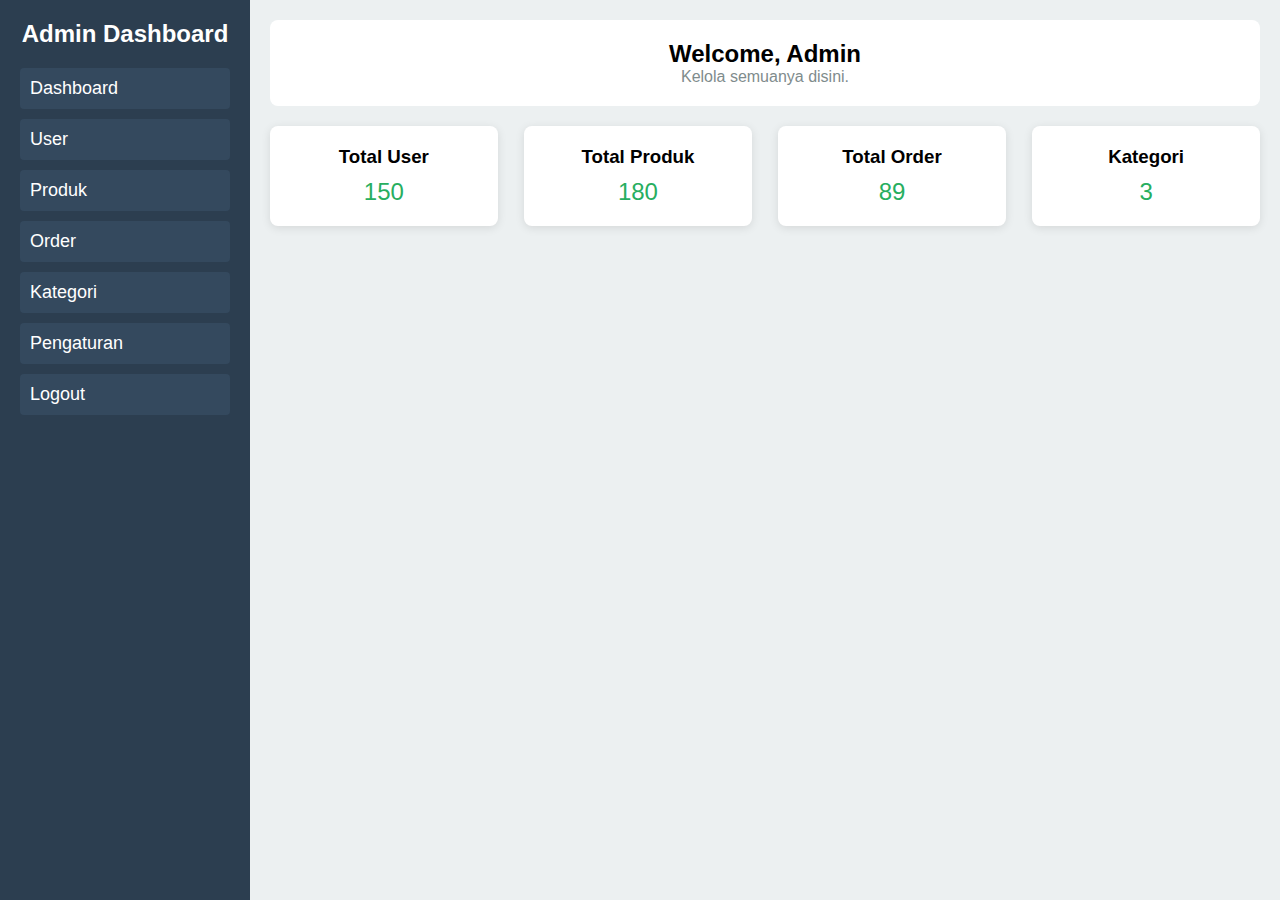
<file: index.html>
<!DOCTYPE html>
<html lang="en">
<head>
    <meta charset="UTF-8">
    <meta name="viewport" content="width=device-width, initial-scale=1.0">
    <title>Admin Dashboard</title>
    <link rel="stylesheet" href="style.css">
</head>
<body>
    <div class="wrapper">
        <!-- Sidebar -->
        <div class="sidebar">
            <h2>Admin Dashboard</h2>
            <ul>
                <li><a href="#">Dashboard</a></li>
                <li><a href="users.html">User</a></li>
                <li><a href="product.html">Produk</a></li>
                <li><a href="orders.html">Order</a></li>
                <li><a href="kategori.html">Kategori</a></li>
                <li><a href="setting.html">Pengaturan</a></li>
                <li><a href="logout.html">Logout</a></li>

            </ul>
        </div>

        <!-- Main Content -->
        <div class="main-content">
            <div class="header">
                <h1>Welcome, Admin</h1>
                <p>Kelola semuanya disini.</p>
            </div>

            <div class="cards">
                <div class="card">
                    <h3>Total User</h3>
                    <p>150</p>
                </div>
                <div class="card">
                    <h3>Total Produk</h3>
                    <p>180</p>
                </div>
                <div class="card">
                    <h3>Total Order</h3>
                    <p>89</p>
                </div>
                <div class="card">
                    <h3>Kategori</h3>
                    <p>3</p>
                </div>
            </div>
        </div>
    </div>
</body>
</html>
</file>
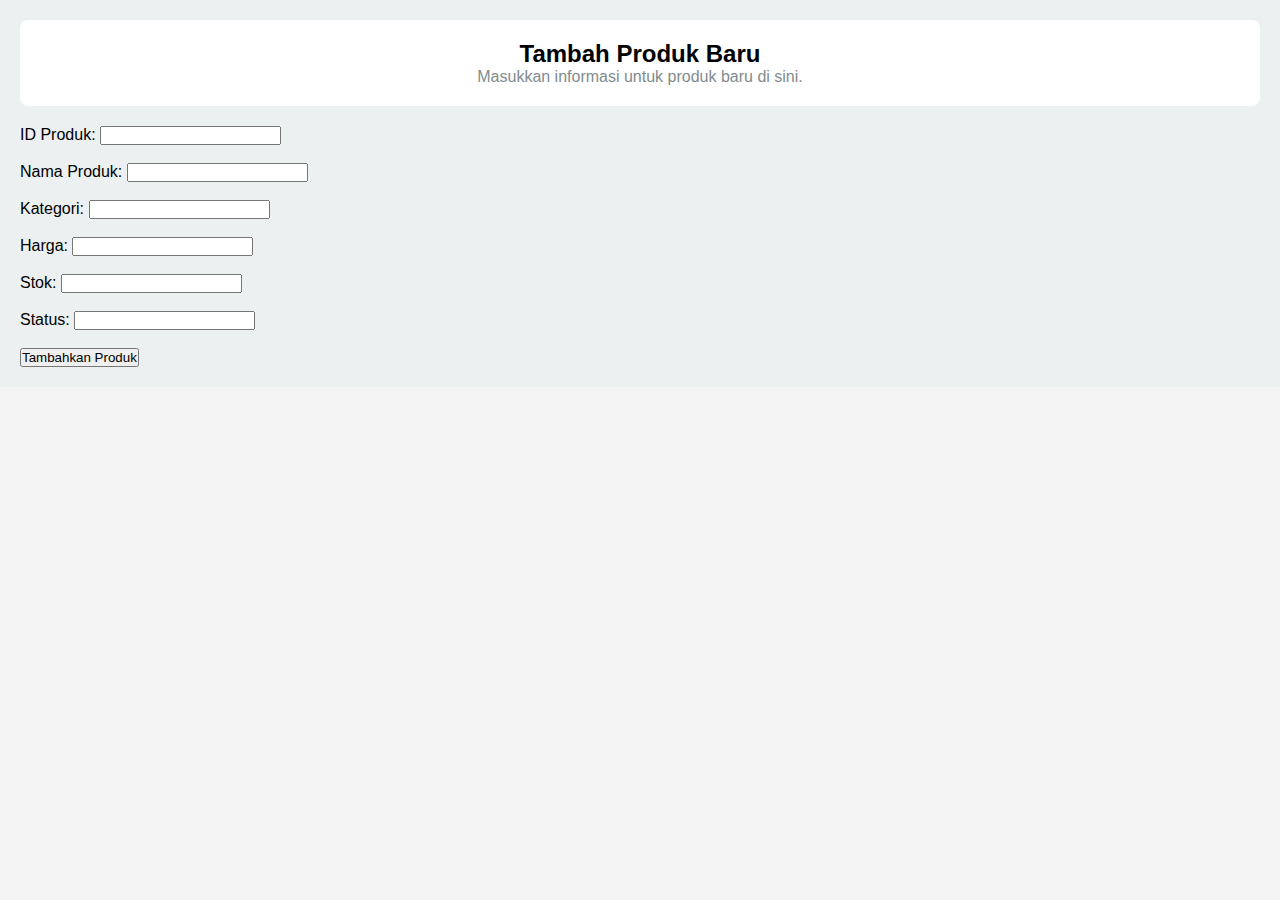
<file: addproduk.html>
<!DOCTYPE html>
<html lang="en">
<head>
    <meta charset="UTF-8">
    <meta name="viewport" content="width=device-width, initial-scale=1.0">
    <title>Tambah Produk Baru</title>
    <link rel="stylesheet" href="style.css">
</head>
<body>
    <div class="main-content">
        <div class="header">
            <h1>Tambah Produk Baru</h1>
            <p>Masukkan informasi untuk produk baru di sini.</p>
        </div>

        <form action="submit_product.html" method="post">
            <label for="productId">ID Produk:</label>
            <input type="text" id="productId" name="productId"><br><br>

            <label for="productName">Nama Produk:</label>
            <input type="text" id="productName" name="productName"><br><br>

            <label for="category">Kategori:</label>
            <input type="text" id="category" name="category"><br><br>

            <label for="price">Harga:</label>
            <input type="text" id="price" name="price"><br><br>

            <label for="stock">Stok:</label>
            <input type="text" id="stock" name="stock"><br><br>

            <label for="status">Status:</label>
            <input type="text" id="status" name="status"><br><br>

            <input type="submit" value="Tambahkan Produk">
        </form>
    </div>
</body>
</html>
</file>
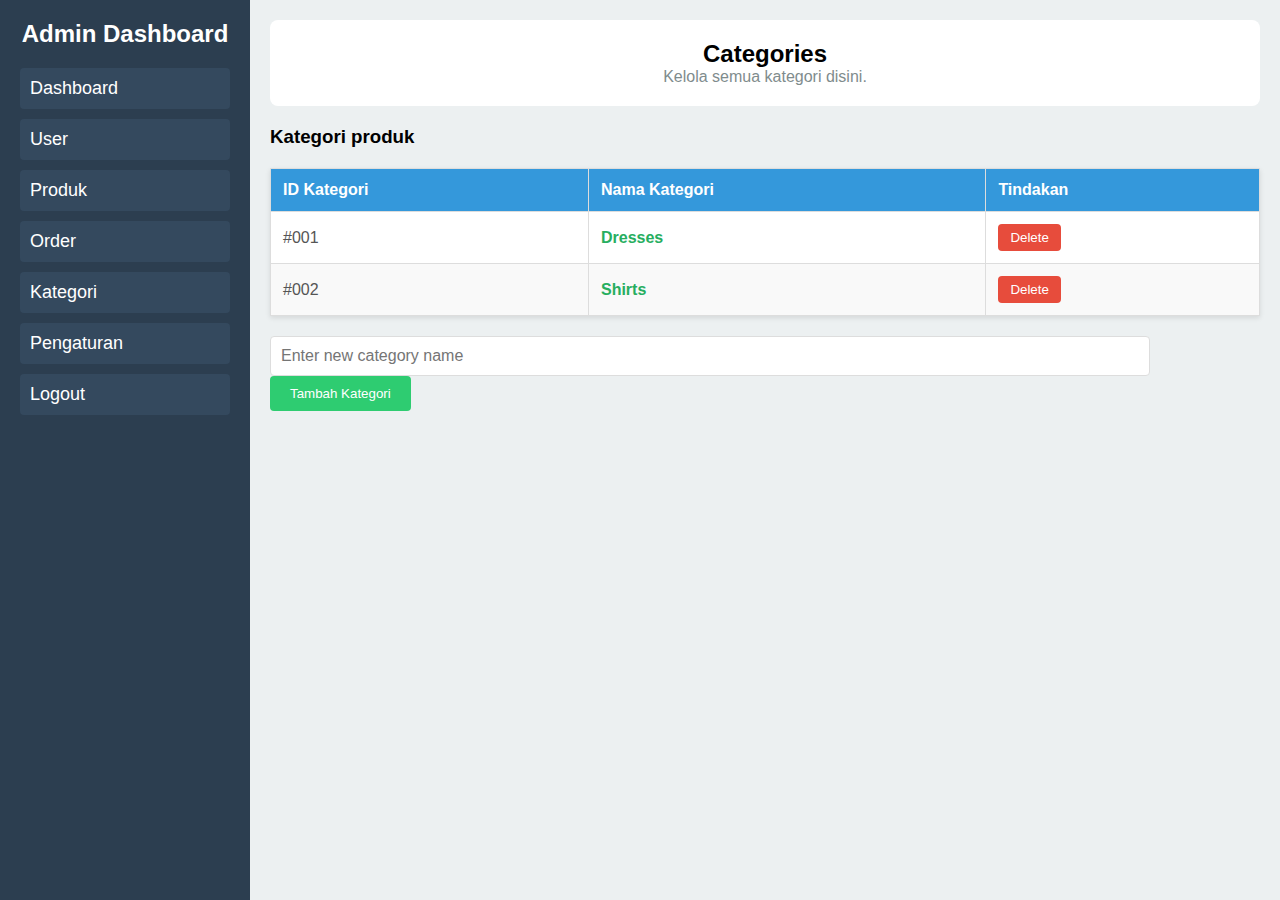
<file: kategori.html>
<!DOCTYPE html>
<html lang="en">
<head>
    <meta charset="UTF-8">
    <meta name="viewport" content="width=device-width, initial-scale=1.0">
    <title>Admin Dashboard - Categories</title>
    <link rel="stylesheet" href="style.css">
</head>
<body>
    <div class="wrapper">
        <!-- Sidebar -->
        <div class="sidebar">
            <h2>Admin Dashboard</h2>
            <ul>
                <li><a href="#">Dashboard</a></li>
                <li><a href="users.html">User</a></li>
                <li><a href="product.html">Produk</a></li>
                <li><a href="orders.html">Order</a></li>
                <li><a href="kategori.html">Kategori</a></li>
                <li><a href="setting.html">Pengaturan</a></li>
                <li><a href="logout.html">Logout</a></li>
            </ul>
        </div>

        <!-- Main Content -->
        <div class="main-content">
            <div class="header">
                <h1>Categories</h1>
                <p>Kelola semua kategori disini.</p>
            </div>

            <div class="category-table">
                <h3>Kategori produk</h3>
                <table id="categoryTable">
                    <thead>
                        <tr>
                            <th>ID Kategori </th>
                            <th>Nama Kategori </th>
                            <th>Tindakan</th>
                        </tr>
                    </thead>
                    <tbody>
                        <tr>
                            <td>#001</td>
                            <td>Dresses</td>
                            <td>
                                <button class="btn-delete" onclick="deleteCategory(this)">Delete</button>
                            </td>
                        </tr>
                        <tr>
                            <td>#002</td>
                            <td>Shirts</td>
                            <td>
                                <button class="btn-delete" onclick="deleteCategory(this)">Delete</button>
                            </td>
                        </tr>
                    </tbody>
                </table>

                <!-- Form to add new category -->
                <div class="add-category">
                    <input type="text" id="newCategoryName" placeholder="Enter new category name">
                    <button class="btn-add" onclick="addCategory()">Tambah Kategori</button>
                </div>
            </div>
        </div>
    </div>

    <!-- Script for handling add and delete category -->
    <script>
        // Function to add a new category
        function addCategory() {
            let table = document.getElementById("categoryTable").getElementsByTagName('tbody')[0];
            let newCategoryName = document.getElementById("newCategoryName").value;
            
            if (newCategoryName) {
                let newRow = table.insertRow();
                let cell1 = newRow.insertCell(0);
                let cell2 = newRow.insertCell(1);
                let cell3 = newRow.insertCell(2);

                let categoryID = '#00' + (table.rows.length + 1);

                cell1.innerHTML = categoryID;
                cell2.innerHTML = newCategoryName;
                cell3.innerHTML = '<button class="btn-delete" onclick="deleteCategory(this)">Delete</button>';

                document.getElementById("newCategoryName").value = ""; // Clear input field
            } else {
                alert("Please enter a category name");
            }
        }

        // Function to delete a category
        function deleteCategory(btn) {
            let row = btn.parentNode.parentNode;
            row.parentNode.removeChild(row);
        }
    </script>
</body>
</html>
</file>
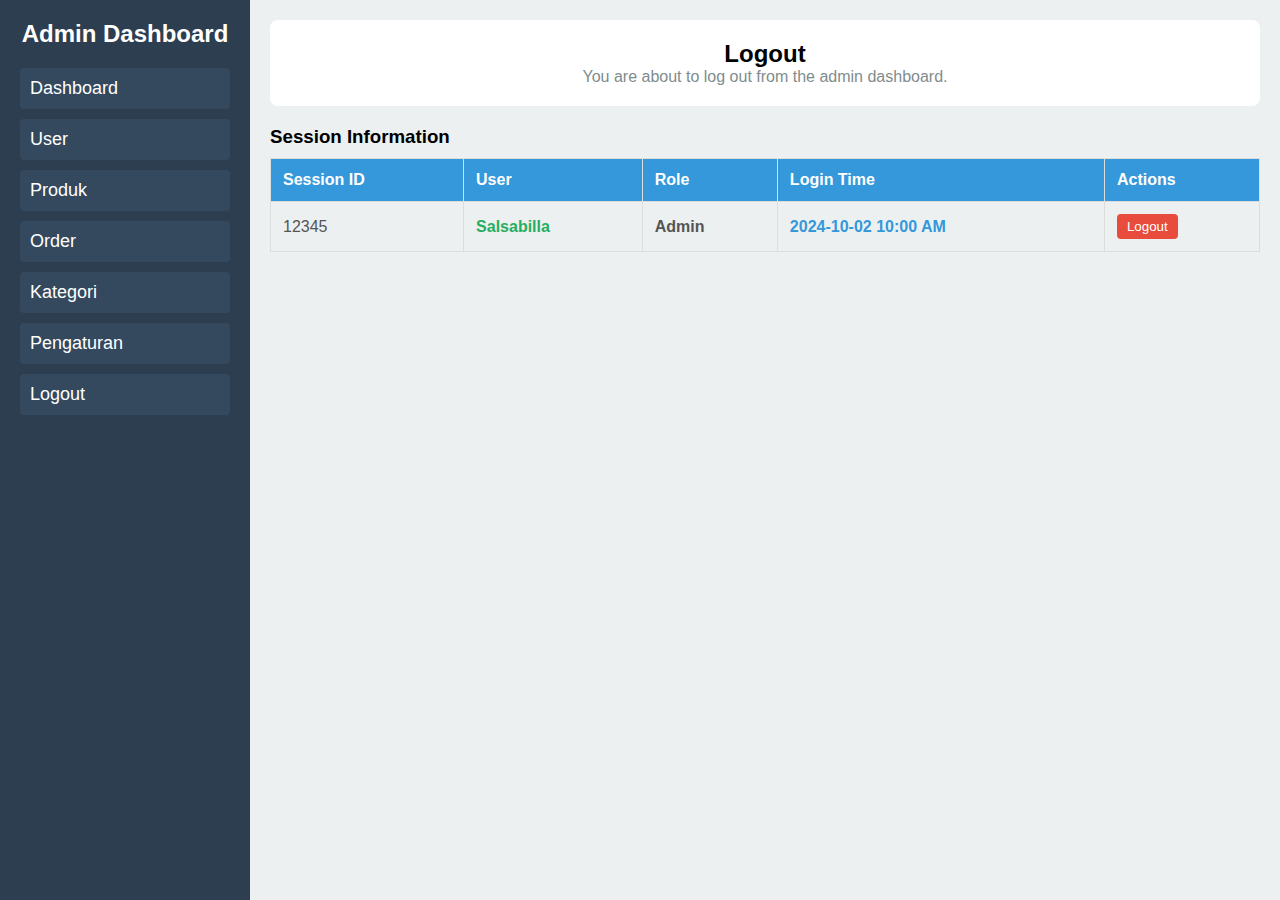
<file: logout.html>
<!DOCTYPE html>
<html lang="en">
<head>
    <meta charset="UTF-8">
    <meta name="viewport" content="width=device-width, initial-scale=1.0">
    <title>Admin Dashboard - Logout</title>
    <link rel="stylesheet" href="style.css">
</head>
<body>
    <div class="wrapper">
        <!-- Sidebar -->
        <div class="sidebar">
            <h2>Admin Dashboard</h2>
            <ul>
                <li><a href="#">Dashboard</a></li>
                <li><a href="users.html">User</a></li>
                <li><a href="product.html">Produk</a></li>
                <li><a href="orders.html">Order</a></li>
                <li><a href="kategori.html">Kategori</a></li>
                <li><a href="setting.html">Pengaturan</a></li>
                <li><a href="logout.html">Logout</a></li>
            </ul>
        </div>

        <!-- Main Content -->
        <div class="main-content">
            <div class="header">
                <h1>Logout</h1>
                <p>You are about to log out from the admin dashboard.</p>
            </div>

            <div class="logout-table">
                <h3>Session Information</h3>
                <table id="logoutTable">
                    <thead>
                        <tr>
                            <th>Session ID</th>
                            <th>User</th>
                            <th>Role</th>
                            <th>Login Time</th>
                            <th>Actions</th>
                        </tr>
                    </thead>
                    <tbody>
                        <tr>
                            <td>12345</td>
                            <td>Salsabilla</td>
                            <td>Admin</td>
                            <td>2024-10-02 10:00 AM</td>
                            <td>
                                <button class="logoutBtn">Logout</button>
                            </td>
                        </tr>
                    </tbody>
                </table>
            </div>
        </div>
    </div>

    <!-- Add a script for logout functionality -->
    <script>
        // Logout Button Functionality
        document.querySelector('.logoutBtn').addEventListener('click', function() {
            // Confirmation before logging out
            if (confirm('Are you sure you want to log out?')) {
                alert('You have been logged out.');
                // Redirect to login page or perform other logout actions here
                window.location.href = 'login.html';
            }
        });
    </script>
</body>
</html>
</file>
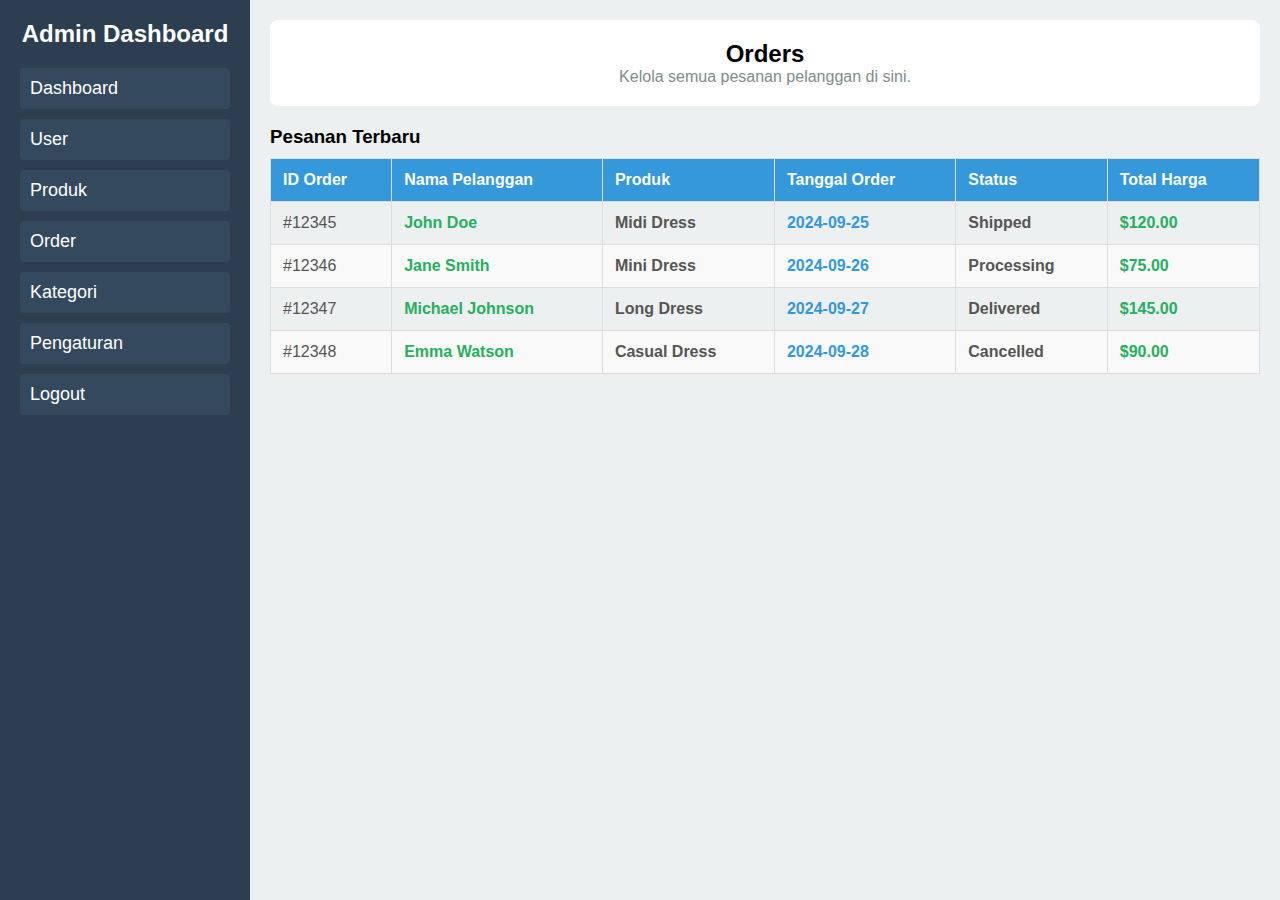
<file: orders.html>
<!DOCTYPE html>
<html lang="en">
<head>
    <meta charset="UTF-8">
    <meta name="viewport" content="width=device-width, initial-scale=1.0">
    <title>Admin Dashboard - Orders</title>
    <link rel="stylesheet" href="style.css">
</head>
<body>
    <div class="wrapper">
        <!-- Sidebar -->
        <div class="sidebar">
            <h2>Admin Dashboard</h2>
            <ul>
                <li><a href="#">Dashboard</a></li>
                <li><a href="users.html">User</a></li>
                <li><a href="product.html">Produk</a></li>
                <li><a href="orders.html">Order</a></li>
                <li><a href="kategori.html">Kategori</a></li>
                <li><a href="setting.html">Pengaturan</a></li>
                <li><a href="logout.html">Logout</a></li>
            </ul>
        </div>

        <!-- Main Content -->
        <div class="main-content">
            <div class="header">
                <h1>Orders</h1>
                <p>Kelola semua pesanan pelanggan di sini.</p>
            </div>

            <div class="order-table">
                <h3>Pesanan Terbaru</h3>
                <table>
                    <thead>
                        <tr>
                            <th>ID Order </th>
                            <th>Nama Pelanggan</th>
                            <th>Produk</th>
                            <th>Tanggal Order</th>
                            <th>Status</th>
                            <th>Total Harga</th>
                        </tr>
                    </thead>
                    <tbody>
                        <tr>
                            <td>#12345</td>
                            <td>John Doe</td>
                            <td>Midi Dress</td>
                            <td>2024-09-25</td>
                            <td>Shipped</td>
                            <td>$120.00</td>
                        </tr>
                        <tr>
                            <td>#12346</td>
                            <td>Jane Smith</td>
                            <td>Mini Dress</td>
                            <td>2024-09-26</td>
                            <td>Processing</td>
                            <td>$75.00</td>
                        </tr>
                        <tr>
                            <td>#12347</td>
                            <td>Michael Johnson</td>
                            <td>Long Dress</td>
                            <td>2024-09-27</td>
                            <td>Delivered</td>
                            <td>$145.00</td>
                        </tr>
                        <tr>
                            <td>#12348</td>
                            <td>Emma Watson</td>
                            <td>Casual Dress</td>
                            <td>2024-09-28</td>
                            <td>Cancelled</td>
                            <td>$90.00</td>
                        </tr>
                    </tbody>
                </table>
            </div>
        </div>
    </div>
</body>
</html>
</file>
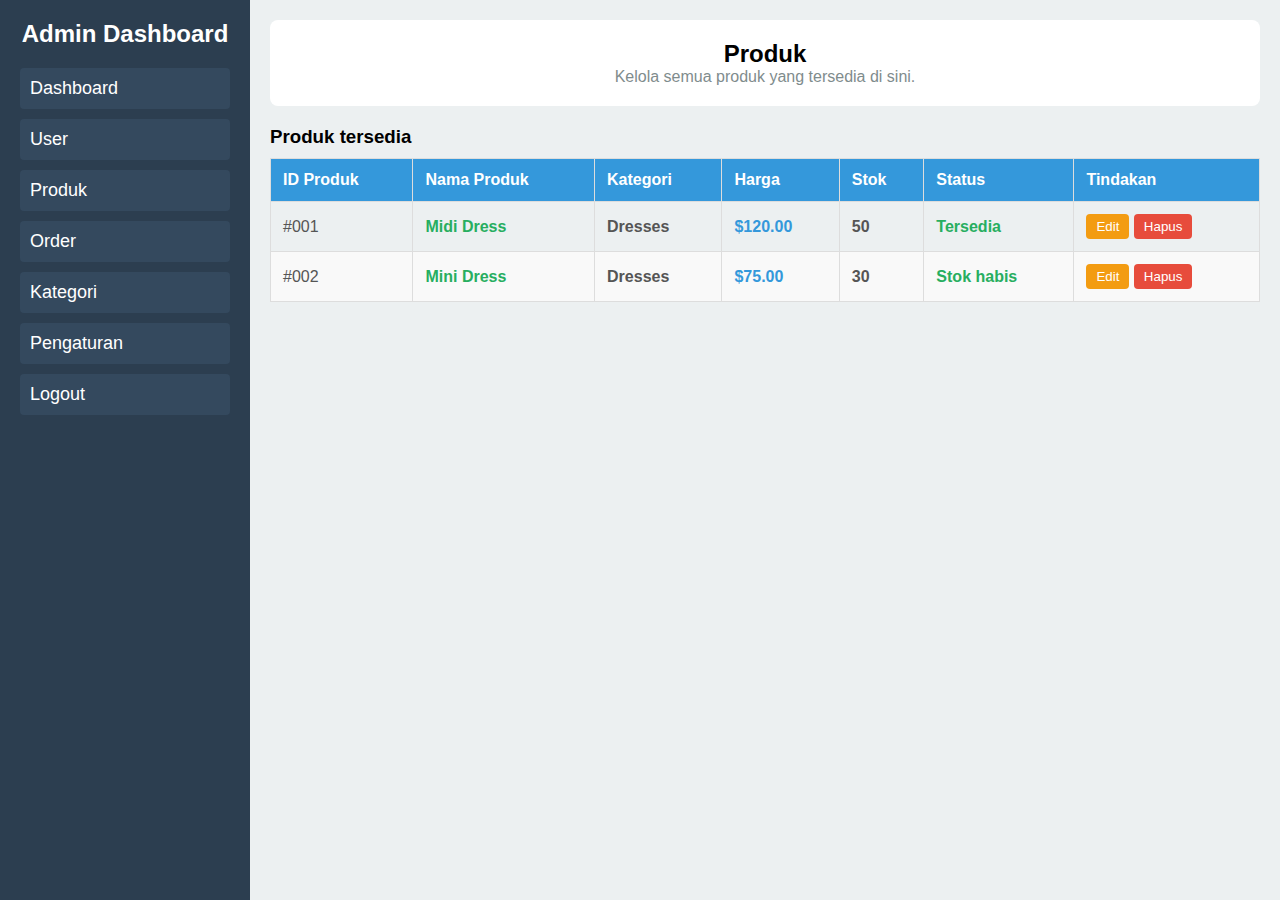
<file: product.html>
<!DOCTYPE html>
<html lang="en">
<head>
    <meta charset="UTF-8">
    <meta name="viewport" content="width=device-width, initial-scale=1.0">
    <title>Admin Dashboard - Products</title>
    <link rel="stylesheet" href="style.css">
</head>
<body>
    <div class="wrapper">
        <!-- Sidebar -->
        <div class="sidebar">
            <h2>Admin Dashboard</h2>
            <ul>
                <li><a href="#">Dashboard</a></li>
                <li><a href="users.html">User</a></li>
                <li><a href="product.html">Produk</a></li>
                <li><a href="orders.html">Order</a></li>
                <li><a href="kategori.html">Kategori</a></li>
                <li><a href="setting.html">Pengaturan</a></li>
                <li><a href="logout.html">Logout</a></li>
            </ul>
        </div>

        <!-- Main Content -->
        <div class="main-content">
            <div class="header">
                <h1>Produk</h1>
                <p>Kelola semua produk yang tersedia di sini.</p>
            </div>

            <div class="product-table">
                <h3>Produk tersedia</h3>
                <table id="productTable">
                    <thead>
                        <tr>
                            <th>ID Produk </th>
                            <th>Nama Produk</th>
                            <th>Kategori</th>
                            <th>Harga</th>
                            <th>Stok</th>
                            <th>Status</th>
                            <th>Tindakan</th>
                        </tr>
                    </thead>
                    <tbody>
                        <tr>
                            <td>#001</td>
                            <td>Midi Dress</td>
                            <td>Dresses</td>
                            <td>$120.00</td>
                            <td>50</td>
                            <td>Tersedia</td>
                            <td>
                                <button class="editBtn">Edit</button>
                                <button class="deleteBtn">Hapus</button>
                            </td>
                        </tr>
                        <tr>
                            <td>#002</td>
                            <td>Mini Dress</td>
                            <td>Dresses</td>
                            <td>$75.00</td>
                            <td>30</td>
                            <td>Stok habis</td>
                            <td>
                                <button class="editBtn">Edit</button>
                                <button class="deleteBtn">Hapus</button>
                            </td>
                        </tr>
                    </tbody>
                </table>
            </div>
        </div>
    </div>

    <!-- Add a script for product management -->
    <script>
        // Edit Button Functionality
        document.querySelectorAll('.editBtn').forEach(function(button) {
            button.addEventListener('click', function() {
                let row = button.parentNode.parentNode;
                let productId = row.cells[0].innerHTML;
                let productName = prompt('Edit Product Name:', row.cells[1].innerHTML);
                let category = prompt('Edit Category:', row.cells[2].innerHTML);
                let price = prompt('Edit Price:', row.cells[3].innerHTML);
                let stock = prompt('Edit Stock:', row.cells[4].innerHTML);
                let status = prompt('Edit Status (Available/Out of Stock):', row.cells[5].innerHTML);

                // Update the table row with new values
                row.cells[1].innerHTML = productName;
                row.cells[2].innerHTML = category;
                row.cells[3].innerHTML = '$' + price;
                row.cells[4].innerHTML = stock;
                row.cells[5].innerHTML = status;
            });
        });

        // Delete Button Functionality
        document.querySelectorAll('.deleteBtn').forEach(function(button) {
            button.addEventListener('click', function() {
                let row = button.parentNode.parentNode;
                row.parentNode.removeChild(row);
            });
        });
    </script>
</body>
</html>
</file>
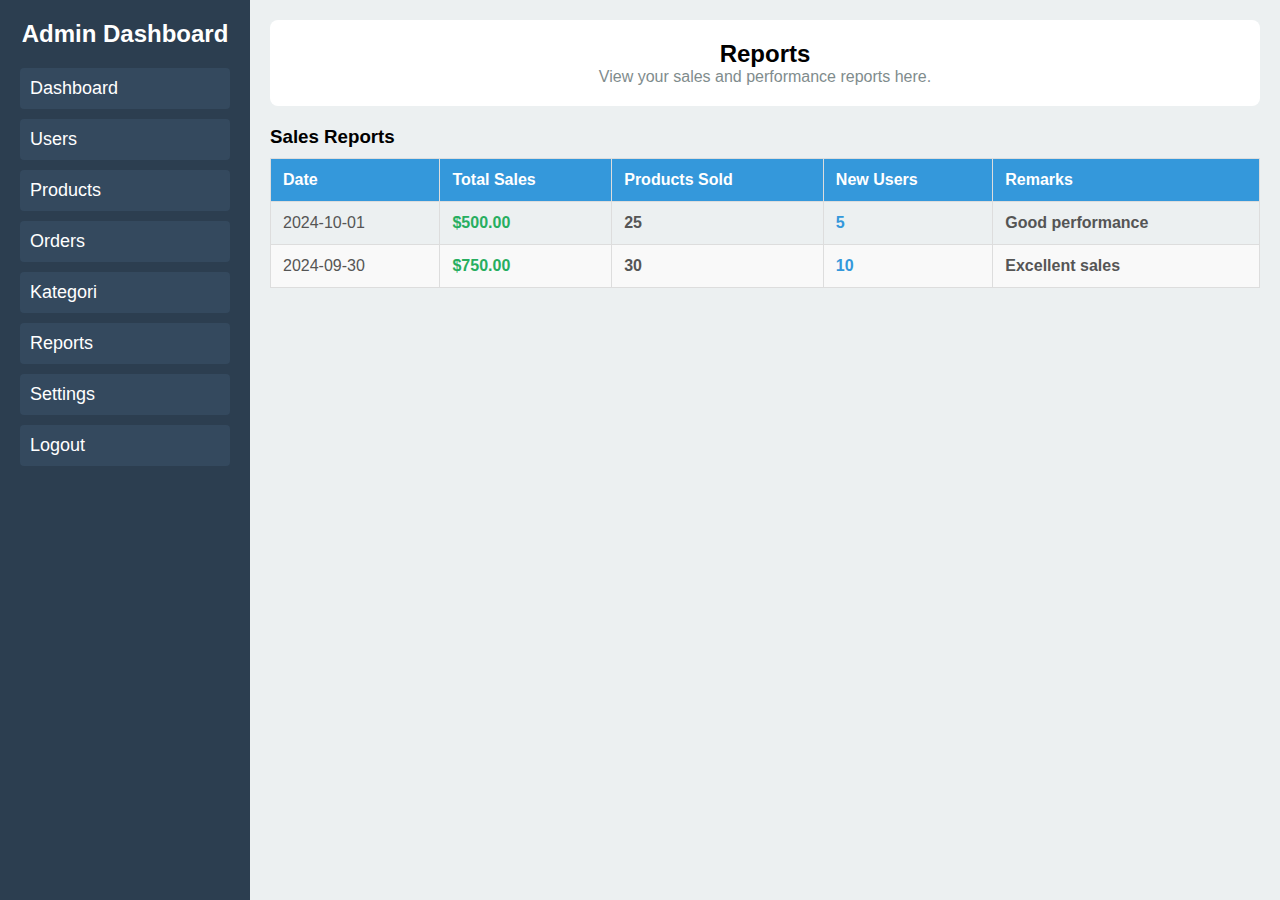
<file: report.html>
<!DOCTYPE html>
<html lang="en">
<head>
    <meta charset="UTF-8">
    <meta name="viewport" content="width=device-width, initial-scale=1.0">
    <title>Admin Dashboard - Reports</title>
    <link rel="stylesheet" href="style.css">
</head>
<body>
    <div class="wrapper">
        <!-- Sidebar -->
        <div class="sidebar">
            <h2>Admin Dashboard</h2>
            <ul>
                <li><a href="#">Dashboard</a></li>
                <li><a href="users.html">Users</a></li>
                <li><a href="product.html">Products</a></li>
                <li><a href="orders.html">Orders</a></li>
                <li><a href="kategori.html">Kategori</a></li>
                <li><a href="report.html">Reports</a></li>
                <li><a href="setting.html">Settings</a></li>
                <li><a href="logout.html">Logout</a></li>
            </ul>
        </div>

        <!-- Main Content -->
        <div class="main-content">
            <div class="header">
                <h1>Reports</h1>
                <p>View your sales and performance reports here.</p>
            </div>

            <div class="report-table">
                <h3>Sales Reports</h3>
                <table id="reportTable">
                    <thead>
                        <tr>
                            <th>Date</th>
                            <th>Total Sales</th>
                            <th>Products Sold</th>
                            <th>New Users</th>
                            <th>Remarks</th>
                        </tr>
                    </thead>
                    <tbody>
                        <tr>
                            <td>2024-10-01</td>
                            <td>$500.00</td>
                            <td>25</td>
                            <td>5</td>
                            <td>Good performance</td>
                        </tr>
                        <tr>
                            <td>2024-09-30</td>
                            <td>$750.00</td>
                            <td>30</td>
                            <td>10</td>
                            <td>Excellent sales</td>
                        </tr>
                    </tbody>
                </table>
            </div>
        </div>
    </div>
</body>
</html>
</file>
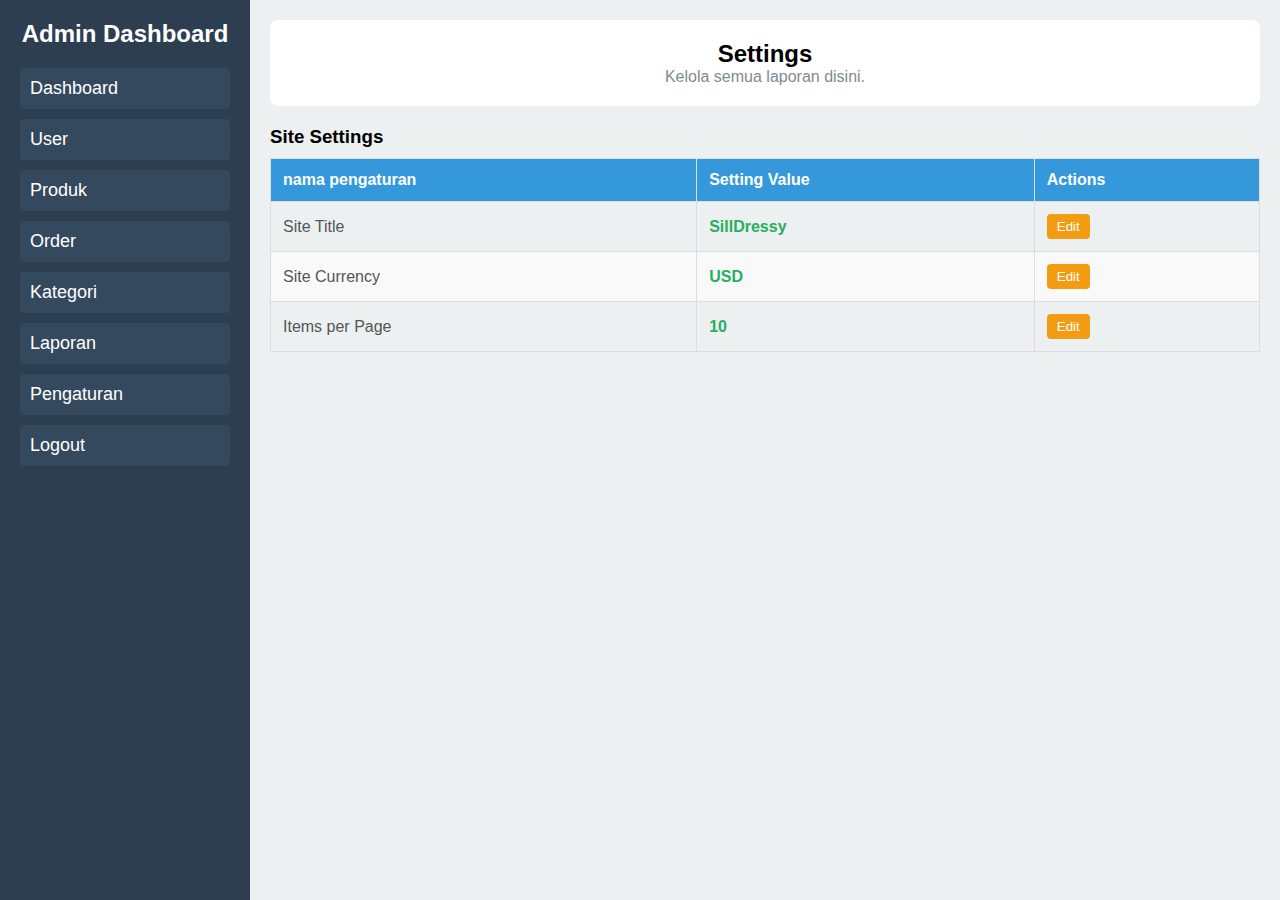
<file: setting.html>
<!DOCTYPE html>
<html lang="en">
<head>
    <meta charset="UTF-8">
    <meta name="viewport" content="width=device-width, initial-scale=1.0">
    <title>Admin Dashboard - Settings</title>
    <link rel="stylesheet" href="style.css">
</head>
<body>
    <div class="wrapper">
        <!-- Sidebar -->
        <div class="sidebar">
            <h2>Admin Dashboard</h2>
            <ul>
                <li><a href="#">Dashboard</a></li>
                <li><a href="users.html">User</a></li>
                <li><a href="product.html">Produk</a></li>
                <li><a href="orders.html">Order</a></li>
                <li><a href="kategori.html">Kategori</a></li>
                <li><a href="report.html">Laporan</a></li>
                <li><a href="setting.html">Pengaturan</a></li>
                <li><a href="logout.html">Logout</a></li>
            </ul>
        </div>

        <!-- Main Content -->
        <div class="main-content">
            <div class="header">
                <h1>Settings</h1>
                <p>Kelola semua laporan disini.</p>
            </div>

            <div class="settings-table">
                <h3>Site Settings</h3>
                <table id="settingsTable">
                    <thead>
                        <tr>
                            <th>nama pengaturan</th>
                            <th>Setting Value</th>
                            <th>Actions</th>
                        </tr>
                    </thead>
                    <tbody>
                        <tr>
                            <td>Site Title</td>
                            <td>SillDressy</td>
                            <td>
                                <button class="editBtn">Edit</button>
                            </td>
                        </tr>
                        <tr>
                            <td>Site Currency</td>
                            <td>USD</td>
                            <td>
                                <button class="editBtn">Edit</button>
                            </td>
                        </tr>
                        <tr>
                            <td>Items per Page</td>
                            <td>10</td>
                            <td>
                                <button class="editBtn">Edit</button>
                            </td>
                        </tr>
                    </tbody>
                </table>
            </div>
        </div>
    </div>

    <!-- Add a script for settings management -->
    <script>
        // Edit Button Functionality
        document.querySelectorAll('.editBtn').forEach(function(button) {
            button.addEventListener('click', function() {
                let row = button.parentNode.parentNode;
                let settingName = row.cells[0].innerHTML;
                let settingValue = prompt('Edit ' + settingName + ':', row.cells[1].innerHTML);

                // Update the table row with the new setting value
                if (settingValue !== null) {
                    row.cells[1].innerHTML = settingValue;
                }
            });
        });
    </script>
</body>
</html>
</file>
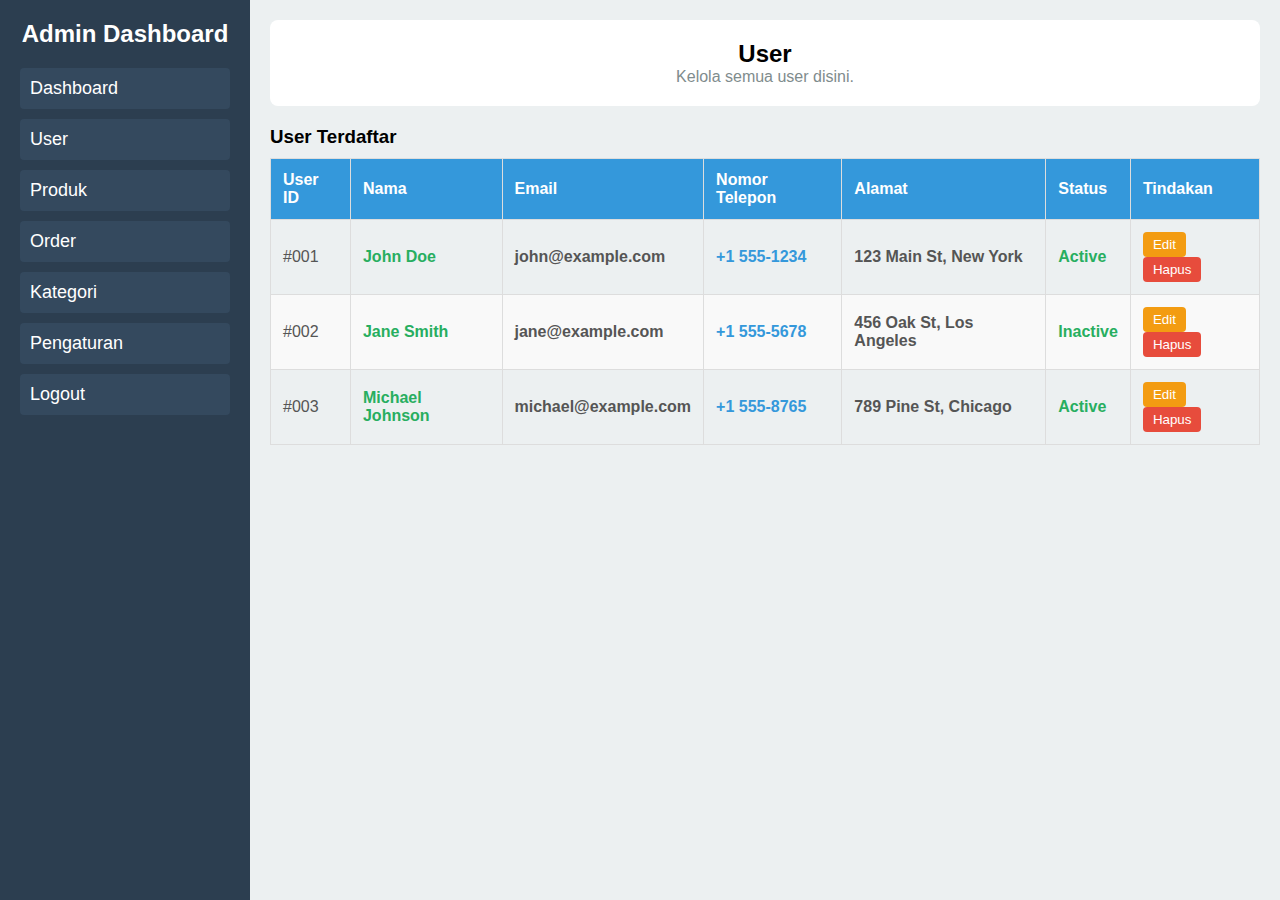
<file: users.html>
<!DOCTYPE html>
<html lang="en">
<head>
    <meta charset="UTF-8">
    <meta name="viewport" content="width=device-width, initial-scale=1.0">
    <title>Admin Dashboard - Users</title>
    <link rel="stylesheet" href="style.css">
</head>
<body>
    <div class="wrapper">
        <!-- Sidebar -->
        <div class="sidebar">
            <h2>Admin Dashboard</h2>
            <ul>
                <li><a href="#">Dashboard</a></li>
                <li><a href="users.html">User</a></li>
                <li><a href="product.html">Produk</a></li>
                <li><a href="orders.html">Order</a></li>
                <li><a href="kategori.html">Kategori</a></li>
                <li><a href="setting.html">Pengaturan</a></li>
                <li><a href="logout.html">Logout</a></li>
            </ul>
        </div>

        <!-- Main Content -->
        <div class="main-content">
            <div class="header">
                <h1>User</h1>
                <p>Kelola semua user disini.</p>
            </div>

            <div class="user-table">
                <h3>User Terdaftar</h3>
                <table>
                    <thead>
                        <tr>
                            <th>User ID</th>
                            <th>Nama</th>
                            <th>Email</th>
                            <th>Nomor Telepon</th>
                            <th>Alamat</th>
                            <th>Status</th>
                            <th>Tindakan</th>
                        </tr>
                    </thead>
                    <tbody>
                        <tr>
                            <td>#001</td>
                            <td>John Doe</td>
                            <td>john@example.com</td>
                            <td>+1 555-1234</td>
                            <td>123 Main St, New York</td>
                            <td>Active</td>
                            <td>
                                <button class="btn-edit">Edit</button>
                                <button class="btn-delete">Hapus</button>
                            </td>
                        </tr>
                        <tr>
                            <td>#002</td>
                            <td>Jane Smith</td>
                            <td>jane@example.com</td>
                            <td>+1 555-5678</td>
                            <td>456 Oak St, Los Angeles</td>
                            <td>Inactive</td>
                            <td>
                                <button class="btn-edit">Edit</button>
                                <button class="btn-delete">Hapus</button>
                            </td>
                        </tr>
                        <tr>
                            <td>#003</td>
                            <td>Michael Johnson</td>
                            <td>michael@example.com</td>
                            <td>+1 555-8765</td>
                            <td>789 Pine St, Chicago</td>
                            <td>Active</td>
                            <td>
                                <button class="btn-edit">Edit</button>
                                <button class="btn-delete">Hapus</button>
                            </td>
                        </tr>
                    </tbody>
                </table>
            </div>
        </div>
    </div>
</body>
</html>
</file>
<file: style.css>
* {
    margin: 0;
    padding: 0;
    box-sizing: border-box;
}

body {
    font-family: 'Arial', sans-serif;
    background-color: #f4f4f4;
}

.wrapper {
    display: flex;
}

.sidebar {
    width: 250px;
    background-color: #ffffff;
    color: rgb(0, 0, 0);
    min-height: 100vh;
    padding: 20px;
}

.sidebar h2 {
    text-align: center;
    margin-bottom: 30px;
}

.sidebar ul {
    list-style-type: none;
}

.sidebar ul li {
    margin: 20px 0;
}

.sidebar ul li a {
    color: rgb(0, 0, 0);
    text-decoration: none;
    font-size: 18px;
    padding: 10px;
    display: block;
    border-radius: 5px;
}

.sidebar ul li a:hover {
    background-color: #34495e;
}

.main-content {
    flex-grow: 1;
    padding: 20px;
}

.header {
    background-color: #ffffff;
    color: rgb(0, 0, 0);
    padding: 20px;
    border-radius: 8px;
    text-align: center;
}

.cards {
    display: flex;
    justify-content: space-between;
    margin-top: 20px;
}

.card {
    background-color: white;
    padding: 20px;
    border-radius: 8px;
    box-shadow: 0 2px 10px rgba(0, 0, 0, 0.1);
    width: 23%;
    text-align: center;
}

.card h3 {
    margin-bottom: 10px;
}

.card p {
    font-size: 24px;
    color: #27ae60;
}

.order-table {
    margin-top: 20px;
}

.order-table h3 {
    margin-bottom: 10px;
}

table {
    width: 100%;
    border-collapse: collapse;
    margin-top: 10px;
}

table, th, td {
    border: 1px solid #ddd;
}

th, td {
    padding: 12px;
    text-align: left;
}

th {
    background-color: #737373;
    color: white;
}

tr:nth-child(even) {
    background-color: #f9f9f9;
}

tr:hover {
    background-color: #f1f1f1;
}

td {
    color: #555;
}

td:nth-child(5) {
    font-weight: bold;
}

td:nth-child(6) {
    color: #27ae60;
    font-weight: bold;
}
/* Styling for User Table users  */
.user-table {
    margin-top: 20px;
}

.user-table h3 {
    margin-bottom: 10px;
}

table {
    width: 100%;
    border-collapse: collapse;
    margin-top: 10px;
}

table, th, td {
    border: 1px solid #ddd;
}

th, td {
    padding: 12px;
    text-align: left;
}

th {
    background-color: #3498db;
    color: white;
}

tr:nth-child(even) {
    background-color: #f9f9f9;
}

tr:hover {
    background-color: #f1f1f1;
}

td {
    color: #555;
}

td:nth-child(5) {
    font-weight: bold;
}

.btn-edit {
    background-color: #f39c12;
    border: none;
    color: white;
    padding: 5px 10px;
    border-radius: 4px;
    cursor: pointer;
}

.btn-edit:hover {
    background-color: #e67e22;
}

.btn-delete {
    background-color: #e74c3c;
    border: none;
    color: white;
    padding: 5px 10px;
    border-radius: 4px;
    cursor: pointer;
}

.btn-delete:hover {
    background-color: #c0392b;
}
/* Styling for Product Table with Edit and Delete */
.product-table {
    margin-top: 20px;
}

.product-table h3 {
    margin-bottom: 10px;
}

table {
    width: 100%;
    border-collapse: collapse;
    margin-top: 10px;
}

table, th, td {
    border: 1px solid #ddd;
}

th, td {
    padding: 12px;
    text-align: left;
}

th {
    background-color: #3498db;
    color: white;
}

tr:nth-child(even) {
    background-color: #f9f9f9;
}

tr:hover {
    background-color: #f1f1f1;
}

td {
    color: #555;
}

td:nth-child(5) {
    font-weight: bold;
}

td:nth-child(6) {
    color: #27ae60;
    font-weight: bold;
}

button.editBtn {
    background-color: #f39c12;
    color: white;
    padding: 5px 10px;
    border: none;
    border-radius: 4px;
    cursor: pointer;
}

button.editBtn:hover {
    background-color: #e67e22;
}

button.deleteBtn {
    background-color: #e74c3c;
    color: white;
    padding: 5px 10px;
    border: none;
    border-radius: 4px;
    cursor: pointer;
}

button.deleteBtn:hover {
    background-color: #c0392b;
}
/* Styling for Report Table report*/
.report-table {
    margin-top: 20px;
}

.report-table h3 {
    margin-bottom: 10px;
}

table {
    width: 100%;
    border-collapse: collapse;
    margin-top: 10px;
}

table, th, td {
    border: 1px solid #ddd;
}

th, td {
    padding: 12px;
    text-align: left;
}

th {
    background-color: #3498db;
    color: white;
}

tr:nth-child(even) {
    background-color: #f9f9f9;
}

tr:hover {
    background-color: #f1f1f1;
}

td {
    color: #555;
}

td:nth-child(2), td:nth-child(3), td:nth-child(4) {
    font-weight: bold;
}

td:nth-child(2) {
    color: #27ae60;
}

td:nth-child(4) {
    color: #3498db;
}
/* Styling for Settings Table */
.settings-table {
    margin-top: 20px;
}

.settings-table h3 {
    margin-bottom: 10px;
}

table {
    width: 100%;
    border-collapse: collapse;
    margin-top: 10px;
}

table, th, td {
    border: 1px solid #ddd;
}

th, td {
    padding: 12px;
    text-align: left;
}

th {
    background-color: #3498db;
    color: white;
}

tr:nth-child(even) {
    background-color: #f9f9f9;
}

tr:hover {
    background-color: #f1f1f1;
}

td {
    color: #555;
}

button.editBtn {
    background-color: #f39c12;
    color: white;
    padding: 5px 10px;
    border: none;
    border-radius: 4px;
    cursor: pointer;
}

button.editBtn:hover {
    background-color: #e67e22;
}
/* Styling for Logout Table */
.logout-table {
    margin-top: 20px;
}

.logout-table h3 {
    margin-bottom: 10px;
}

table {
    width: 100%;
    border-collapse: collapse;
    margin-top: 10px;
}

table, th, td {
    border: 1px solid #ddd;
}

th, td {
    padding: 12px;
    text-align: left;
}

th {
    background-color: #3498db;
    color: white;
}

tr:nth-child(even) {
    background-color: #f9f9f9;
}

tr:hover {
    background-color: #f1f1f1;
}

td {
    color: #555;
}

button.logoutBtn {
    background-color: #e74c3c;
    color: white;
    padding: 5px 10px;
    border: none;
    border-radius: 4px;
    cursor: pointer;
}

button.logoutBtn:hover {
    background-color: #c0392b;
}
/* General Styles */
body {
    font-family: Arial, sans-serif;
    margin: 0;
    padding: 0;
    background-color: #f4f4f4;
}

.wrapper {
    display: flex;
}

/* Sidebar Styles */
.sidebar {
    width: 250px;
    background-color: #2c3e50;
    color: white;
    height: 100vh;
    padding: 20px;
}

.sidebar h2 {
    text-align: center;
    margin-bottom: 20px;
}

.sidebar ul {
    list-style: none;
    padding: 0;
}

.sidebar ul li {
    margin: 10px 0;
}

.sidebar ul li a {
    color: white;
    text-decoration: none;
    font-size: 18px;
    display: block;
    padding: 10px;
    background-color: #34495e;
    border-radius: 4px;
}

.sidebar ul li a:hover {
    background-color: #1abc9c;
}

/* Main Content Styles */
.main-content {
    flex: 1;
    padding: 20px;
    background-color: #ecf0f1;
}

.header {
    margin-bottom: 20px;
}

.header h1 {
    margin: 0;
    font-size: 24px;
}

.header p {
    font-size: 16px;
    color: #7f8c8d;
}

/* Table Styles */
.category-table table {
    width: 100%;
    border-collapse: collapse;
    margin-top: 20px;
    background-color: white;
    box-shadow: 0 2px 5px rgba(0, 0, 0, 0.1);
}

.category-table table th, 
.category-table table td {
    border: 1px solid #ddd;
    padding: 12px;
    text-align: left;
}

.category-table table th {
    background-color: #3498db;
    color: white;
}

.category-table table tr:nth-child(even) {
    background-color: #f9f9f9;
}

.category-table table tr:hover {
    background-color: #f1f1f1;
}

.category-table table td button {
    background-color: #e74c3c;
    color: white;
    padding: 6px 12px;
    border: none;
    border-radius: 4px;
    cursor: pointer;
}

.category-table table td button:hover {
    background-color: #c0392b;
}

/* General Styles */
body {
    font-family: Arial, sans-serif;
    margin: 0;
    padding: 0;
    background-color: #f4f4f4;
}

.wrapper {
    display: flex;
}

/* Sidebar Styles */
.sidebar {
    width: 250px;
    background-color: #2c3e50;
    color: white;
    height: 100vh;
    padding: 20px;
}

.sidebar h2 {
    text-align: center;
    margin-bottom: 20px;
}

.sidebar ul {
    list-style: none;
    padding: 0;
}

.sidebar ul li {
    margin: 10px 0;
}

.sidebar ul li a {
    color: white;
    text-decoration: none;
    font-size: 18px;
    display: block;
    padding: 10px;
    background-color: #34495e;
    border-radius: 4px;
}

.sidebar ul li a:hover {
    background-color: #1abc9c;
}

/* Main Content Styles */
.main-content {
    flex: 1;
    padding: 20px;
    background-color: #ecf0f1;
}

.header {
    margin-bottom: 20px;
}

.header h1 {
    margin: 0;
    font-size: 24px;
}

.header p {
    font-size: 16px;
    color: #7f8c8d;
}

/* Table Styles */
.category-table table {
    width: 100%;
    border-collapse: collapse;
    margin-top: 20px;
    background-color: white;
    box-shadow: 0 2px 5px rgba(0, 0, 0, 0.1);
}

.category-table table th, 
.category-table table td {
    border: 1px solid #ddd;
    padding: 12px;
    text-align: left;
}

.category-table table th {
    background-color: #3498db;
    color: white;
}

.category-table table tr:nth-child(even) {
    background-color: #f9f9f9;
}

.category-table table tr:hover {
    background-color: #f1f1f1;
}

.category-table table td button {
    background-color: #e74c3c;
    color: white;
    padding: 6px 12px;
    border: none;
    border-radius: 4px;
    cursor: pointer;
}

.category-table table td button:hover {
    background-color: #c0392b;
}

/* Add Category Styles */
.add-category {
    margin-top: 20px;
}

.add-category input {
    padding: 10px;
    width: calc(100% - 110px);
    margin-right: 10px;
    border: 1px solid #ddd;
    border-radius: 4px;
    font-size: 16px;
}

.add-category button {
    background-color: #2ecc71;
    color: white;
    padding: 10px 20px;
    border: none;
    border-radius: 4px;
    cursor: pointer;
}

.add-category button:hover {
    background-color: #27ae60;
}
</file>
